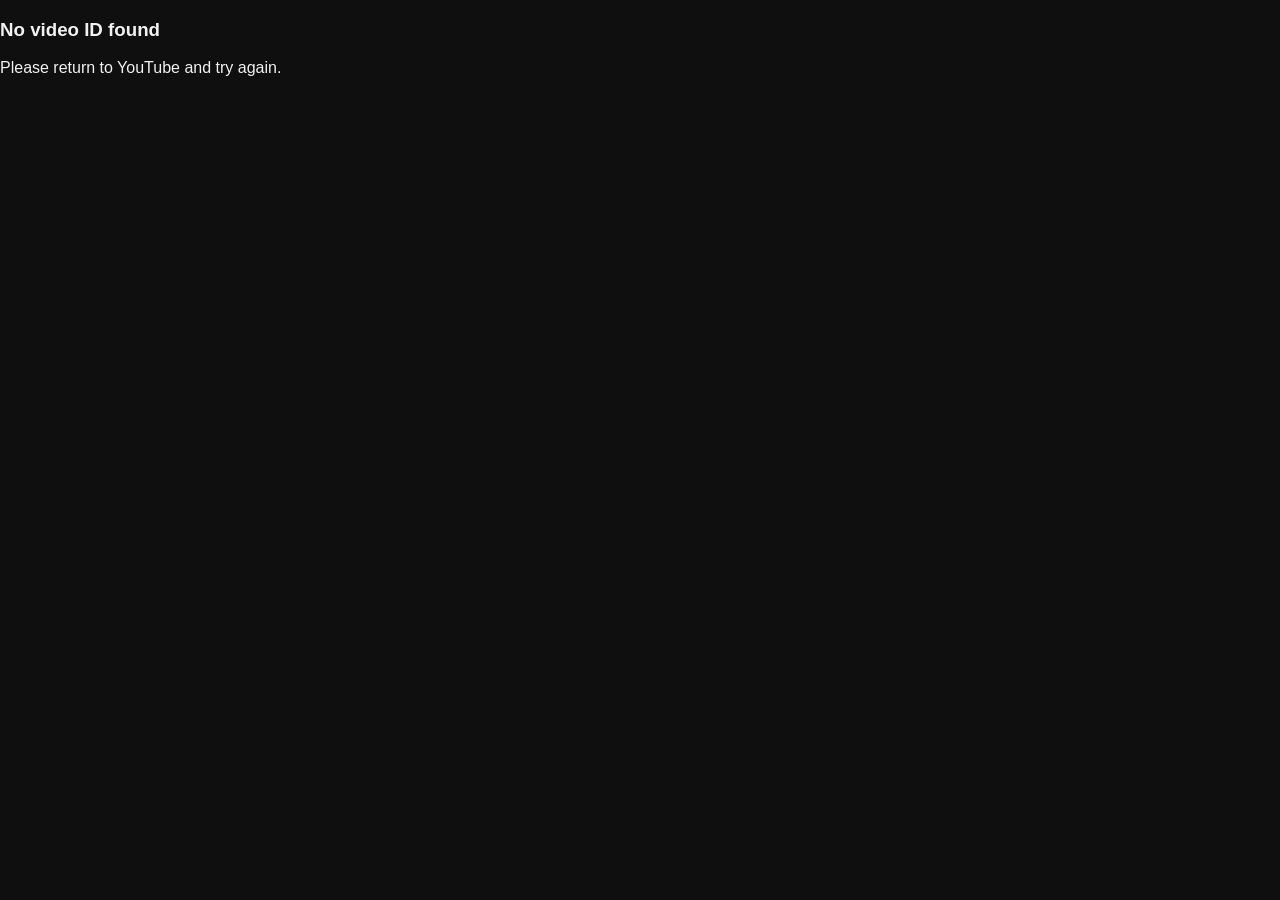
<file: player/player.html>
<!DOCTYPE html>
<html lang="en">
<head>
    <meta charset="UTF-8">
    <meta name="viewport" content="width=device-width, initial-scale=1.0">
    <title>No Cookie YouTube Player</title>
    <link rel="stylesheet" href="player.css">
    <link rel="icon" type="image/png" href="../icons/icon48.png">
</head>
<body>
    <div class="player-container">
        <div id="video-container" class="video-wrapper">
            <!-- Iframe will be injected here -->
            <div class="loading">
                <div class="spinner"></div>
                <p>Loading privacy-enhanced player...</p>
            </div>
        </div>
    </div>
    
    <div class="controls">
        <button id="back-btn" class="control-btn" title="Go back to YouTube">
            <svg viewBox="0 0 24 24" width="24" height="24">
                <path d="M20 11H7.83l5.59-5.59L12 4l-8 8 8 8 1.41-1.41L7.83 13H20v-2z"/>
            </svg>
            Return to YouTube
        </button>
    </div>

    <script src="player.js"></script>
</body>
</html>
</file>
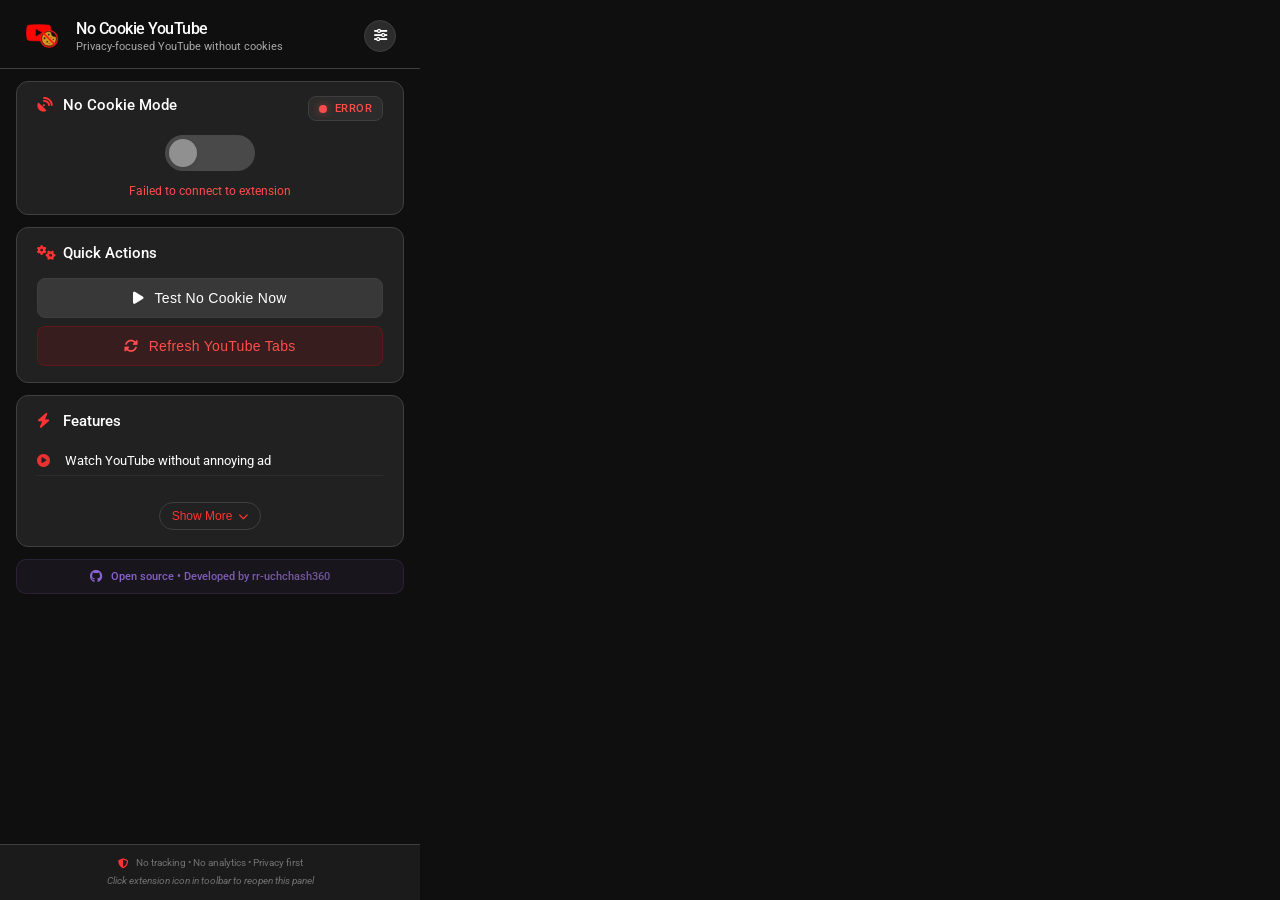
<file: popup/popup.html>
<!DOCTYPE html>
<html>
<head>
  <meta charset="utf-8">
  <meta name="viewport" content="width=device-width, initial-scale=1">
  <title>No Cookie YouTube</title>
  <link rel="stylesheet" href="popup.css">
  <link rel="stylesheet" href="https://cdnjs.cloudflare.com/ajax/libs/font-awesome/6.4.0/css/all.min.css">
  <link href="https://fonts.googleapis.com/css2?family=Roboto:wght@300;400;500;700&family=Roboto+Mono:wght@400;500&display=swap" rel="stylesheet">
</head>
<body>
  <div class="container">
    <!-- Main Menu (Default View) -->
    <div id="mainMenu" class="menu-view">
      <!-- Header - Fixed at top -->
      <div class="header">
        <div class="logo-container">
          <img src="../icons/icon48.png" alt="No Cookie YouTube" class="logo">
        </div>
        <div class="title-container">
          <h1>No Cookie YouTube</h1>
          <div class="subtitle">
            <span>Privacy-focused YouTube without cookies</span>
          </div>
        </div>
        <button class="settings-btn" id="openSettingsBtn" title="Advanced Settings">
          <i class="fas fa-sliders-h"></i>
        </button>
      </div>

      <!-- Update Banner (hidden by default) -->
      <div id="updateBanner" class="update-banner" style="display: none;">
        <div class="update-banner-inner">
          <div class="update-banner-icon"><i class="fas fa-arrow-up"></i></div>
          <div class="update-banner-info">
            <span class="update-banner-label">Update available</span>
            <span class="update-banner-version" id="updateVersion"></span>
          </div>
          <button class="update-banner-btn" id="updateDownloadBtn"><i class="fas fa-download"></i></button>
          <button class="update-banner-close" id="updateDismissBtn" title="Dismiss">&times;</button>
        </div>
      </div>

      <!-- Scrollable Content Area -->
      <div class="menu-content">
        <!-- Status Card - Made more compact -->
        <div class="youtube-card status-card compact">
          <div class="status-header">
            <h2><i class="fas fa-satellite-dish"></i> No Cookie Mode</h2>
            <div class="status-indicator" id="statusIndicator">
              <span class="status-dot"></span>
              <span class="status-text">Loading...</span>
            </div>
          </div>
          
          <div class="compact-toggle-section">
            <div class="wide-switch-container">
              <div class="material-switch wide-switch">
                <label class="big-switch wide">
                  <input type="checkbox" id="toggleSwitch">
                  <span class="slider"></span>
                </label>
              </div>
              <p class="compact-toggle-description" id="statusDescription">
                Toggle to enable/disable No Cookie YouTube
              </p>
            </div>
          </div>
        </div>

        <!-- Actions Card -->
        <div class="youtube-card actions-card">
          <h2><i class="fas fa-cogs"></i> Quick Actions</h2>
          <div class="youtube-actions">
            <button class="youtube-btn youtube-btn-primary" id="testBtn">
              <i class="fas fa-play"></i> Test No Cookie Now
            </button>
            <button class="youtube-btn youtube-btn-secondary" id="refreshBtn">
              <i class="fas fa-sync-alt"></i> Refresh YouTube Tabs
            </button>
          </div>
        </div>

        <!-- Features Card -->
        <div class="youtube-card features-card">
          <h2><i class="fas fa-bolt"></i> Features</h2>
          <ul class="features-list collapsed" id="featuresList">
            <li><i class="fas fa-play-circle"></i> Watch YouTube without annoying ad</li>
            <li><i class="fas fa-microchip"></i> Reduces memory consumption upto 80%</li>
            <li><i class="fas fa-rocket"></i> Faster page loading</li>
            <li><i class="fas fa-memory"></i> Lower CPU usage</li>
            <li><i class="fas fa-battery-full"></i> Better battery life</li>
            <li><i class="fas fa-shield-alt"></i> Blocks tracking cookies</li>
            <li><i class="fas fa-link"></i> Preserves video parameters</li>
            <li><i class="fas fa-user-secret"></i> Zero data collection</li>
          </ul>
          
          <div class="features-toggle">
            <button class="features-toggle-btn" id="featuresToggleBtn">
              <span>Show More</span>
              <i class="fas fa-chevron-down"></i>
            </button>
          </div>
        </div>

        <!-- GitHub Attribution -->
        <div class="github-attribution" id="githubAttribution">
          <i class="fab fa-github"></i>
          <span>Open source • Developed by rr-uchchash360</span>
        </div>
      </div>

      <!-- Footer - Fixed at bottom -->
      <div class="footer">
        <p class="footer-text">
          <i class="fas fa-shield-alt"></i> No tracking • No analytics • Privacy first
        </p>
        <p class="footer-note">
          Click extension icon in toolbar to reopen this panel
        </p>
      </div>
    </div>

    <!-- Settings Menu (Options Page Loaded Here) -->
    <div id="settingsMenu" class="menu-view" style="display: none;">
      <!-- Content will be dynamically loaded -->
    </div>
  </div>

  <!-- Install Instructions Modal -->
  <div id="installModal" class="modal-overlay" style="display: none;">
    <div class="modal-card">
      <div class="modal-header">
        <div class="modal-icon"><i class="fas fa-check-circle"></i></div>
        <h3>Update Downloaded</h3>
        <button class="modal-close-btn" id="modalCloseBtn">&times;</button>
      </div>
      <div class="modal-body">
        <p>To complete the update:</p>
        <ol class="install-steps">
          <li><span>Extract the downloaded ZIP file</span></li>
          <li><span>Delete the old extension folder</span></li>
          <li><span>Replace it with the extracted folder</span></li>
          <li><span>Go to <code>chrome://extensions/</code> and click the refresh icon on <strong>No Cookie YouTube</strong></span></li>
        </ol>
      </div>
      <div class="modal-footer">
        <button class="youtube-btn youtube-btn-primary" id="openExtensionsBtn">
          <i class="fas fa-external-link-alt"></i> Open chrome://extensions/
        </button>
      </div>
    </div>
  </div>

  <script src="popup.js"></script>
</body>
</html>
</file>
<file: player/player.css>
:root {
    --bg-color: #0f0f0f;
    --text-color: #f1f1f1;
    --accent-color: #3ea6ff;
    --hover-bg: #272727;
}

body {
    margin: 0;
    padding: 0;
    background-color: var(--bg-color);
    color: var(--text-color);
    font-family: 'Roboto', Arial, sans-serif;
    height: 100vh;
    display: flex;
    flex-direction: column;
    overflow: hidden;
}

.player-container {
    flex: 1;
    display: flex;
    justify-content: center;
    align-items: center;
    width: 100%;
    height: 100%;
}

.video-wrapper {
    width: 100%;
    height: 100%;
    position: relative;
}

iframe {
    width: 100%;
    height: 100%;
    border: none;
    position: absolute;
    top: 0;
    left: 0;
}

.loading {
    display: flex;
    flex-direction: column;
    justify-content: center;
    align-items: center;
    height: 100%;
    gap: 15px;
}

.spinner {
    width: 40px;
    height: 40px;
    border: 4px solid rgba(255, 255, 255, 0.1);
    border-left-color: var(--accent-color);
    border-radius: 50%;
    animation: spin 1s linear infinite;
}

@keyframes spin {
    to { transform: rotate(360deg); }
}

.controls {
    position: fixed;
    top: 20px;
    left: 20px;
    z-index: 1000;
    opacity: 0;
    transition: opacity 0.3s ease;
}

body:hover .controls {
    opacity: 1;
}

.control-btn {
    background-color: rgba(0, 0, 0, 0.7);
    color: white;
    border: 1px solid rgba(255, 255, 255, 0.1);
    border-radius: 20px;
    padding: 8px 16px;
    display: flex;
    align-items: center;
    gap: 8px;
    cursor: pointer;
    font-size: 14px;
    font-weight: 500;
    backdrop-filter: blur(5px);
    transition: background-color 0.2s;
}

.control-btn:hover {
    background-color: var(--hover-bg);
}

.control-btn svg {
    fill: currentColor;
}
</file>
<file: popup/popup.css>
:root {
  /* Dark Theme (Default) */
  --bg-primary: #0f0f0f;
  --bg-secondary: #212121;
  --bg-tertiary: #2c2c2c;
  --border-color: #3f3f3f;
  --text-primary: #ffffff;
  --text-secondary: #aaaaaa;
  --text-tertiary: #717171;
  --accent-color: #ff3333;
  --accent-secondary: #ff3333;
  --success-color: #ff3333;
  --error-color: #ff4d4d;
  --warning-color: #ffaa00;
  --shadow: 0 4px 20px rgba(0, 0, 0, 0.3);
  --transition: all 0.2s cubic-bezier(0.4, 0, 0.2, 1);
}

/* Light Theme */
body.theme-light {
  --bg-primary: #ffffff;
  --bg-secondary: #f8f9fa;
  --bg-tertiary: #e9ecef;
  --border-color: #dee2e6;
  --text-primary: #212529;
  --text-secondary: #6c757d;
  --text-tertiary: #adb5bd;
  --accent-color: #ff3333;
  --accent-secondary: #dc3545;
  --success-color: #ff3333;
  --error-color: #dc3545;
  --warning-color: #ffc107;
  --shadow: 0 4px 20px rgba(0, 0, 0, 0.1);
}

* {
  margin: 0;
  padding: 0;
  box-sizing: border-box;
}

body {
  width: 420px;
  min-height: 450px;
  max-height: 800px;
  font-family: 'Roboto', 'Segoe UI', Arial, sans-serif;
  background: var(--bg-primary);
  color: var(--text-primary);
  overflow: hidden;
  transition: var(--transition);
}

.container {
  display: flex;
  flex-direction: column;
  height: 100vh;
  padding: 0;
  background: var(--bg-primary);
  transition: var(--transition);
  overflow: hidden;
}

/* Menu Views */
.menu-view {
  display: flex;
  flex-direction: column;
  flex: 1;
  width: 100%;
  height: 100%;
  overflow: hidden;
}

.menu-view.hidden {
  display: none;
}

/* Scrollable content area */
.menu-content {
  flex: 1;
  overflow-y: auto;
  overflow-x: hidden;
  padding-bottom: 8px;
}

/* Header - YouTube Style */
.header {
  display: flex;
  align-items: center;
  gap: 16px;
  padding: 18px 24px 14px;
  background: var(--bg-primary);
  border-bottom: 1px solid var(--border-color);
  flex-shrink: 0;
  position: relative;
  transition: var(--transition);
}

.logo-container {
  position: relative;
  width: 36px;
  height: 36px;
  border-radius: 8px;
  display: flex;
  align-items: center;
  justify-content: center;
  overflow: hidden;
  flex-shrink: 0;
  background: transparent;
  border: none;
}

.logo {
  width: 32px;
  height: 32px;
  border-radius: 6px;
}

.title-container {
  flex: 1;
  min-width: 0;
}

.title-container h1 {
  font-size: 16px;
  font-weight: 500;
  color: var(--text-primary);
  margin-bottom: 2px;
  letter-spacing: -0.5px;
  line-height: 1.2;
  white-space: nowrap;
  overflow: hidden;
  text-overflow: ellipsis;
}

.subtitle {
  font-size: 11px;
  color: var(--text-secondary);
  display: flex;
  align-items: center;
  gap: 8px;
}

/* Settings Button in Header */
.settings-btn {
  background: var(--bg-tertiary);
  border: 1px solid var(--border-color);
  color: var(--text-primary);
  width: 32px;
  height: 32px;
  border-radius: 50%;
  display: flex;
  align-items: center;
  justify-content: center;
  cursor: pointer;
  transition: var(--transition);
  flex-shrink: 0;
}

.settings-btn:hover {
  background: var(--accent-color);
  border-color: var(--accent-color);
  transform: rotate(90deg);
}

/* YouTube-style Cards */
.youtube-card {
  background: var(--bg-secondary);
  border-radius: 12px;
  padding: 16px 20px;
  margin: 12px 16px;
  border: 1px solid var(--border-color);
  transition: var(--transition);
}

.youtube-card:hover {
  background: var(--bg-tertiary);
  transform: translateY(-1px);
}

.youtube-card:first-of-type {
  margin-top: 12px;
}

.youtube-card h2 {
  font-size: 15px;
  color: var(--text-primary);
  margin-bottom: 16px;
  display: flex;
  align-items: center;
  gap: 10px;
  font-weight: 500;
}

.youtube-card h2 i {
  color: var(--accent-color);
  width: 16px;
  height: 16px;
}

/* Compact Status Card */
.youtube-card.status-card.compact {
  padding: 14px 20px;
  margin: 12px 16px;
}

.youtube-card.status-card.compact .status-header {
  margin-bottom: 14px;
}

.youtube-card.status-card.compact .status-header h2 {
  margin-bottom: 0;
  font-size: 15px;
}

/* Compact Toggle Section */
.compact-toggle-section {
  width: 100%;
  display: flex;
  flex-direction: column;
  align-items: center;
}

.wide-switch-container {
  display: flex;
  flex-direction: column;
  align-items: center;
  width: 100%;
  gap: 8px;
}

.wide-switch-container .material-switch {
  margin-bottom: 0;
  display: flex;
  justify-content: center;
  width: 100%;
}

.wide-switch {
  width: 100%;
  display: flex;
  justify-content: center;
}

.big-switch.wide {
  width: 90px;
  height: 36px;
}

.big-switch.wide .slider:before {
  height: 28px;
  width: 28px;
}

.big-switch.wide input:checked + .slider:before {
  transform: translateX(54px) translateY(-50%);
}

.compact-toggle-description {
  font-size: 12px;
  color: var(--text-secondary);
  line-height: 1.4;
  text-align: center;
  margin-top: 4px;
  max-width: 320px;
}

/* Status Card */
.youtube-card.status-card {
  background: var(--bg-secondary);
  border-radius: 12px;
  padding: 16px 20px;
  margin: 12px 16px;
  border: 1px solid var(--border-color);
  transition: var(--transition);
}

.youtube-card.status-card:hover {
  background: var(--bg-tertiary);
  transform: translateY(-1px);
}

.youtube-card.status-card:first-of-type {
  margin-top: 12px;
}

.status-header {
  display: flex;
  justify-content: space-between;
  align-items: flex-start;
  margin-bottom: 16px;
}

.status-header h2 {
  font-size: 15px;
  font-weight: 500;
  color: var(--text-primary);
  display: flex;
  align-items: center;
  gap: 10px;
  flex: 1;
  margin: 0;
}

.status-header h2 i {
  color: var(--accent-color);
  width: 16px;
  height: 16px;
}

.status-indicator {
  display: flex;
  align-items: center;
  gap: 8px;
  padding: 5px 10px;
  background: rgba(255, 255, 255, 0.05);
  border-radius: 8px;
  border: 1px solid var(--border-color);
  flex-shrink: 0;
}

.theme-light .status-indicator {
  background: rgba(0, 0, 0, 0.05);
}

.status-dot {
  width: 8px;
  height: 8px;
  border-radius: 50%;
  background: var(--text-tertiary);
  transition: var(--transition);
}

.status-text {
  font-size: 11px;
  font-weight: 500;
  color: var(--text-tertiary);
  text-transform: uppercase;
  letter-spacing: 0.5px;
  transition: var(--transition);
  white-space: nowrap;
}

/* Enhanced Material Design Switch */
.material-switch {
  display: flex;
  align-items: center;
  justify-content: flex-end;
  margin-bottom: 14px;
  min-height: 28px;
}

.switch {
  position: relative;
  display: inline-block;
  width: 56px;
  height: 28px;
  vertical-align: middle;
}

.switch input {
  opacity: 0;
  width: 0;
  height: 0;
}

.slider {
  position: absolute;
  cursor: pointer;
  top: 0;
  left: 0;
  right: 0;
  bottom: 0;
  background-color: var(--text-tertiary);
  transition: var(--transition);
  border-radius: 34px;
  border: 2px solid transparent;
}

.slider:before {
  position: absolute;
  content: "";
  height: 20px;
  width: 20px;
  left: 2px;
  top: 50%;
  transform: translateY(-50%);
  background-color: var(--text-primary);
  transition: transform 0.2s cubic-bezier(0.4, 0, 0.2, 1);
  border-radius: 50%;
  box-shadow: 0 2px 6px rgba(0, 0, 0, 0.2);
  z-index: 2;
}

.switch:hover .slider {
  border-color: var(--accent-color);
}

input:checked + .slider {
  background: linear-gradient(135deg, var(--accent-color) 0%, #cc0000 100%);
  border-color: transparent;
}

input:checked + .slider:before {
  transform: translateX(28px) translateY(-50%);
  background-color: white;
}

input:disabled + .slider {
  opacity: 0.5;
  cursor: not-allowed;
}

input:disabled + .slider:before {
  box-shadow: 0 1px 3px rgba(0, 0, 0, 0.1);
}

/* Features Card */
.features-list {
  list-style: none;
  margin-bottom: 14px;
}

.features-list li {
  display: flex;
  align-items: center;
  gap: 12px;
  margin-bottom: 10px;
  font-size: 13px;
  color: var(--text-primary);
  padding: 7px 0;
  border-bottom: 1px solid rgba(255, 255, 255, 0.05);
  transition: var(--transition);
}

.theme-light .features-list li {
  border-bottom: 1px solid rgba(0, 0, 0, 0.05);
}

.features-list li:last-child {
  border-bottom: none;
  margin-bottom: 0;
}

.features-list li i {
  color: var(--accent-secondary);
  width: 16px;
  opacity: 0.9;
  flex-shrink: 0;
}

/* Actions */
.youtube-actions {
  display: flex;
  flex-direction: column;
  gap: 8px;
}

.youtube-btn {
  padding: 11px 16px;
  border: none;
  border-radius: 8px;
  font-weight: 500;
  font-size: 14px;
  cursor: pointer;
  display: flex;
  align-items: center;
  justify-content: center;
  gap: 10px;
  transition: var(--transition);
  letter-spacing: 0.3px;
  width: 100%;
  white-space: nowrap;
}

.youtube-btn-primary {
  background: rgba(255, 255, 255, 0.1);
  color: var(--text-primary);
  border: 1px solid var(--border-color);
}

.theme-light .youtube-btn-primary {
  background: rgba(0, 0, 0, 0.05);
}

.youtube-btn-primary:hover {
  background: rgba(255, 255, 255, 0.15);
  border-color: var(--text-tertiary);
}

.theme-light .youtube-btn-primary:hover {
  background: rgba(0, 0, 0, 0.1);
}

.youtube-btn-secondary {
  background: rgba(255, 0, 0, 0.1);
  color: #ff4d4d;
  border: 1px solid rgba(255, 0, 0, 0.2);
}

.youtube-btn-secondary:hover {
  background: rgba(255, 0, 0, 0.15);
  border-color: rgba(255, 0, 0, 0.3);
}

/* GitHub Attribution */
.github-attribution {
  display: flex;
  align-items: center;
  justify-content: center;
  gap: 8px;
  padding: 10px 16px;
  margin: 12px 16px;
  background: rgba(110, 84, 148, 0.1);
  border-radius: 10px;
  border: 1px solid rgba(110, 84, 148, 0.2);
  cursor: pointer;
  transition: var(--transition);
  font-size: 11px;
  color: #8a63d2;
  font-weight: 500;
}

.github-attribution:hover {
  background: rgba(110, 84, 148, 0.15);
  border-color: rgba(110, 84, 148, 0.3);
  transform: translateY(-1px);
}

.github-attribution:active {
  transform: translateY(0);
}

.github-attribution i {
  font-size: 13px;
}

.github-attribution span {
  background: linear-gradient(135deg, #8a63d2 0%, #6e5494 100%);
  -webkit-background-clip: text;
  -webkit-text-fill-color: transparent;
  background-clip: text;
}

/* Footer */
.footer {
  margin-top: auto;
  padding: 12px 20px;
  background: rgba(255, 255, 255, 0.05);
  border-top: 1px solid var(--border-color);
  flex-shrink: 0;
  transition: var(--transition);
}

.theme-light .footer {
  background: rgba(0, 0, 0, 0.05);
}

.footer-text {
  font-size: 10px;
  color: var(--text-tertiary);
  margin-bottom: 6px;
  display: flex;
  align-items: center;
  justify-content: center;
  gap: 8px;
}

.footer-text i {
  color: var(--accent-color);
}

.footer-note {
  font-size: 10px;
  color: var(--text-tertiary);
  text-align: center;
  font-style: italic;
  line-height: 1.4;
}

/* Status Colors */
.status-active .status-indicator {
  background: rgba(255, 0, 0, 0.1);
  border-color: rgba(255, 0, 0, 0.3);
}

.status-active .status-dot {
  background: var(--accent-color);
  box-shadow: 0 0 10px rgba(255, 0, 0, 0.7);
  animation: pulse 2s infinite;
}

.status-active .status-text {
  color: var(--accent-color);
}

.status-inactive .status-dot {
  background: var(--error-color);
  box-shadow: 0 0 8px rgba(255, 77, 77, 0.5);
}

.status-inactive .status-text {
  color: var(--error-color);
}

@keyframes pulse {
  0% {
    box-shadow: 0 0 0 0 rgba(255, 0, 0, 0.7);
  }
  70% {
    box-shadow: 0 0 0 6px rgba(255, 0, 0, 0);
  }
  100% {
    box-shadow: 0 0 0 0 rgba(255, 0, 0, 0);
  }
}

/* YouTube Snackbar */
.youtube-snackbar {
  position: fixed;
  bottom: 20px;
  left: 50%;
  transform: translateX(-50%) translateY(100px);
  background: var(--bg-secondary);
  color: var(--text-primary);
  padding: 14px 20px;
  border-radius: 8px;
  display: flex;
  align-items: center;
  gap: 12px;
  font-size: 14px;
  font-weight: 400;
  box-shadow: var(--shadow);
  z-index: 1000;
  transition: transform 0.3s cubic-bezier(0.4, 0, 0.2, 1);
  min-width: 280px;
  max-width: 320px;
  border: 1px solid var(--border-color);
  backdrop-filter: blur(10px);
  opacity: 0;
  pointer-events: none;
}

.youtube-snackbar.show {
  transform: translateX(-50%) translateY(0);
  opacity: 1;
  pointer-events: auto;
}

.youtube-snackbar i {
  color: var(--accent-color);
}

.youtube-snackbar.success i {
  color: var(--success-color);
}

.youtube-snackbar.error i {
  color: var(--error-color);
}

.youtube-snackbar.warning i {
  color: var(--warning-color);
}

/* Loading Animation */
.youtube-loading {
  display: flex;
  align-items: center;
  gap: 8px;
  padding: 4px 8px;
  background: rgba(255, 255, 255, 0.05);
  border-radius: 6px;
}

.theme-light .youtube-loading {
  background: rgba(0, 0, 0, 0.05);
}

.youtube-loading-dot {
  width: 6px;
  height: 6px;
  border-radius: 50%;
  background: var(--text-tertiary);
  animation: youtubeLoading 1.4s infinite ease-in-out both;
}

.youtube-loading-dot:nth-child(1) {
  animation-delay: -0.32s;
}

.youtube-loading-dot:nth-child(2) {
  animation-delay: -0.16s;
}

@keyframes youtubeLoading {
  0%, 80%, 100% { 
    transform: scale(0);
    opacity: 0.5;
  }
  40% { 
    transform: scale(1);
    opacity: 1;
  }
}

/* Hover Effects */
.youtube-btn:active {
  transform: scale(0.98);
}

.youtube-card:active {
  transform: scale(0.99);
}

/* Settings Menu Styles */
#settingsMenu {
  width: 100%;
  height: 100%;
  overflow: hidden;
}

#settingsMenu .menu-content {
  padding-bottom: 8px !important;
}

/* Settings Header */
.settings-header {
  display: flex;
  align-items: center;
  padding: 18px 24px 14px;
  background: var(--bg-primary);
  border-bottom: 1px solid var(--border-color);
  flex-shrink: 0;
  gap: 12px;
}

/* Back Button in Settings */
.settings-back-btn {
  background: var(--bg-tertiary);
  border: 1px solid var(--border-color);
  color: var(--text-primary);
  width: 32px;
  height: 32px;
  border-radius: 50%;
  display: flex;
  align-items: center;
  justify-content: center;
  cursor: pointer;
  transition: var(--transition);
  flex-shrink: 0;
}

.settings-back-btn:hover {
  background: var(--accent-color);
  border-color: var(--accent-color);
  transform: translateX(-2px);
}

.settings-logo-container {
  position: relative;
  width: 36px;
  height: 36px;
  border-radius: 8px;
  display: flex;
  align-items: center;
  justify-content: center;
  overflow: hidden;
  flex-shrink: 0;
  background: transparent;
  border: none;
}

.settings-logo {
  width: 32px;
  height: 32px;
  border-radius: 6px;
}

.settings-title-container {
  flex: 1;
  min-width: 0;
}

.settings-title-container h1 {
  font-size: 16px;
  font-weight: 500;
  color: var(--text-primary);
  margin-bottom: 2px;
  letter-spacing: -0.5px;
  line-height: 1.2;
}

.settings-subtitle {
  font-size: 11px;
  color: var(--text-secondary);
  line-height: 1.3;
}

/* Settings Content Container */
.settings-content {
  display: flex;
  flex-direction: column;
  height: 100%;
  overflow: hidden;
}

/* Settings Sections */
.settings-section {
  background: var(--bg-secondary);
  border-radius: 12px;
  padding: 16px 20px;
  margin: 12px 16px;
  border: 1px solid var(--border-color);
}

.settings-section h2 {
  font-size: 15px;
  color: var(--text-primary);
  margin-bottom: 16px;
  display: flex;
  align-items: center;
  gap: 10px;
  font-weight: 500;
}

.settings-section h2 i {
  color: var(--accent-color);
  width: 16px;
}

/* Theme Selector */
.theme-selector {
  background: var(--bg-tertiary);
  border-radius: 10px;
  padding: 16px;
  border: 1px solid var(--border-color);
  margin-bottom: 14px;
}

.theme-header {
  display: flex;
  justify-content: space-between;
  align-items: center;
  margin-bottom: 12px;
}

.theme-header h3 {
  font-size: 14px;
  font-weight: 500;
  color: var(--text-primary);
}

.theme-indicator {
  display: flex;
  align-items: center;
  gap: 8px;
  padding: 4px 8px;
  background: rgba(255, 255, 255, 0.05);
  border-radius: 20px;
  font-size: 11px;
}

.theme-light .theme-indicator {
  background: rgba(0, 0, 0, 0.05);
}

.theme-dot {
  width: 6px;
  height: 6px;
  border-radius: 50%;
  background: var(--accent-color);
}

.theme-description {
  font-size: 12px;
  color: var(--text-secondary);
  margin-bottom: 14px;
  line-height: 1.5;
}

.theme-options {
  display: grid;
  grid-template-columns: repeat(3, 1fr);
  gap: 12px;
}

.theme-card {
  background: var(--bg-secondary);
  border: 2px solid var(--border-color);
  border-radius: 10px;
  padding: 12px;
  cursor: pointer;
  transition: var(--transition);
  position: relative;
  overflow: hidden;
}

.theme-card:hover {
  transform: translateY(-2px);
  border-color: var(--text-tertiary);
}

.theme-card.active {
  border-color: var(--accent-color);
  box-shadow: 0 0 0 1px var(--accent-color);
}

.theme-preview {
  width: 100%;
  height: 60px;
  border-radius: 6px;
  overflow: hidden;
  margin-bottom: 8px;
  border: 1px solid var(--border-color);
}

.dark-theme {
  background: #0f0f0f;
}

.dark-theme .preview-header {
  height: 15px;
  background: #212121;
  border-bottom: 1px solid #3f3f3f;
}

.dark-theme .preview-content {
  padding: 6px;
}

.dark-theme .preview-card {
  height: 8px;
  background: #2c2c2c;
  margin-bottom: 4px;
  border-radius: 4px;
}

.light-theme {
  background: #ffffff;
}

.light-theme .preview-header {
  height: 15px;
  background: #f8f9fa;
  border-bottom: 1px solid #dee2e6;
}

.light-theme .preview-content {
  padding: 6px;
}

.light-theme .preview-card {
  height: 8px;
  background: #e9ecef;
  margin-bottom: 4px;
  border-radius: 4px;
}

.system-theme {
  background: linear-gradient(135deg, #0f0f0f 50%, #ffffff 50%);
}

.system-theme .preview-header {
  height: 15px;
  background: linear-gradient(90deg, #212121 50%, #f8f9fa 50%);
  border-bottom: 1px solid #3f3f3f;
}

.system-theme .preview-content {
  padding: 6px;
}

.system-theme .preview-card {
  height: 8px;
  background: linear-gradient(90deg, #2c2c2c 50%, #e9ecef 50%);
  margin-bottom: 4px;
  border-radius: 4px;
}

.theme-info h4 {
  font-size: 12px;
  font-weight: 500;
  color: var(--text-primary);
  margin-bottom: 2px;
}

.theme-info p {
  font-size: 10px;
  color: var(--text-secondary);
  line-height: 1.3;
}

.theme-check {
  position: absolute;
  top: 8px;
  right: 8px;
  width: 20px;
  height: 20px;
  background: var(--accent-color);
  border-radius: 50%;
  display: flex;
  align-items: center;
  justify-content: center;
  opacity: 0;
  transition: var(--transition);
}

.theme-card.active .theme-check {
  opacity: 1;
}

.theme-check i {
  color: white;
  font-size: 10px;
}

/* Playback Mode Selector */
.playback-selector {
  background: var(--bg-tertiary);
  border-radius: 10px;
  padding: 16px;
  border: 1px solid var(--border-color);
  margin-bottom: 14px;
}

.playback-header {
  display: flex;
  justify-content: space-between;
  align-items: center;
  margin-bottom: 12px;
}

.playback-header h3 {
  font-size: 14px;
  font-weight: 500;
  color: var(--text-primary);
}

.playback-indicator {
  display: flex;
  align-items: center;
  gap: 8px;
  padding: 4px 8px;
  background: rgba(255, 255, 255, 0.05);
  border-radius: 20px;
  font-size: 11px;
}

.theme-light .playback-indicator {
  background: rgba(0, 0, 0, 0.05);
}

.playback-dot {
  width: 6px;
  height: 6px;
  border-radius: 50%;
  background: var(--accent-color);
}

.playback-description {
  font-size: 12px;
  color: var(--text-secondary);
  margin-bottom: 14px;
  line-height: 1.5;
}

.playback-options {
  display: grid;
  grid-template-columns: repeat(2, 1fr);
  gap: 10px;
}

.playback-card {
  background: var(--bg-secondary);
  border: 2px solid var(--border-color);
  border-radius: 10px;
  padding: 12px;
  cursor: pointer;
  transition: var(--transition);
  position: relative;
  overflow: hidden;
  display: flex;
  flex-direction: column;
  align-items: center;
  text-align: center;
  gap: 8px;
}

.playback-card:hover {
  transform: translateY(-2px);
  border-color: var(--text-tertiary);
}

.playback-card.active {
  border-color: var(--accent-color);
  box-shadow: 0 0 0 1px var(--accent-color);
}

.playback-icon {
  width: 32px;
  height: 32px;
  border-radius: 8px;
  display: flex;
  align-items: center;
  justify-content: center;
  font-size: 16px;
  color: var(--accent-color);
}

.playback-card.active .playback-icon {
  color: var(--accent-color);
}

.playback-info h4 {
  font-size: 12px;
  font-weight: 500;
  color: var(--text-primary);
  margin-bottom: 2px;
}

.playback-info p {
  font-size: 10px;
  color: var(--text-secondary);
  line-height: 1.3;
}

.playback-check {
  position: absolute;
  top: 6px;
  right: 6px;
  width: 18px;
  height: 18px;
  background: var(--accent-color);
  border-radius: 50%;
  display: flex;
  align-items: center;
  justify-content: center;
  opacity: 0;
  transition: var(--transition);
}

.playback-card.active .playback-check {
  opacity: 1;
}

.playback-check i {
  color: white;
  font-size: 9px;
}

/* Option Groups */
.option-group {
  display: flex;
  flex-direction: column;
  gap: 12px;
}

.option-item {
  display: flex;
  justify-content: space-between;
  align-items: center;
  padding: 14px 16px;
  background: var(--bg-tertiary);
  border-radius: 10px;
  border: 1px solid var(--border-color);
  min-height: 65px;
}

.option-info {
  flex: 1;
  min-width: 0;
  margin-right: 16px;
}

.option-info h4 {
  font-size: 13px;
  font-weight: 500;
  color: var(--text-primary);
  margin-bottom: 2px;
  line-height: 1.3;
}

.option-info p {
  font-size: 11px;
  color: var(--text-secondary);
  line-height: 1.4;
}

.option-control {
  display: flex;
  align-items: center;
  gap: 8px;
  flex-shrink: 0;
  min-height: 24px;
}

.option-control .switch.small {
  margin-top: 0;
}

.option-control .switch {
  margin: 0;
}

/* ─── Stepper ──────────────────────────────────────────────────── */

.stepper {
  display: flex;
  align-items: center;
  background: var(--bg-secondary);
  border: 1px solid var(--border-color);
  border-radius: 8px;
  overflow: hidden;
  transition: var(--transition);
}

.stepper:focus-within {
  border-color: var(--accent-color);
  box-shadow: 0 0 0 2px rgba(255, 51, 51, 0.2);
}

.stepper-btn {
  width: 28px;
  height: 32px;
  border: none;
  background: transparent;
  color: var(--text-tertiary);
  cursor: pointer;
  display: flex;
  align-items: center;
  justify-content: center;
  font-size: 16px;
  font-weight: 600;
  transition: var(--transition);
  flex-shrink: 0;
}

.stepper-btn:hover {
  background: var(--bg-tertiary);
  color: var(--text-primary);
}

.stepper-btn:active {
  color: var(--accent-color);
}

.option-control .stepper input[type="number"] {
  width: 48px;
  padding: 6px 0;
  background: transparent;
  border: none;
  border-left: 1px solid var(--border-color);
  border-right: 1px solid var(--border-color);
  color: var(--text-primary);
  font-size: 14px;
  font-weight: 600;
  text-align: center;
  -moz-appearance: textfield;
}

.option-control .stepper input[type="number"]::-webkit-inner-spin-button,
.option-control .stepper input[type="number"]::-webkit-outer-spin-button {
  -webkit-appearance: none;
  margin: 0;
}

.option-control .stepper input[type="number"]:focus {
  outline: none;
}

.option-control .shortcut-input {
  width: 90px;
  padding: 8px 10px;
  background: var(--bg-secondary);
  border: 1px solid var(--border-color);
  border-radius: 6px;
  color: var(--text-primary);
  font-size: 14px;
  font-weight: 600;
  transition: var(--transition);
  text-align: center;
  cursor: pointer;
  text-transform: uppercase;
  letter-spacing: 1.5px;
  font-family: 'Roboto Mono', monospace;
  user-select: none;
}

.option-control .shortcut-input:focus {
  outline: none;
  border-color: var(--accent-color);
  box-shadow: 0 0 0 2px rgba(255, 51, 51, 0.2);
}

.option-control .shortcut-input.recording {
  border-color: var(--accent-color);
  box-shadow: 0 0 0 2px rgba(255, 51, 51, 0.3);
  animation: shortcutPulse 1s ease-in-out infinite;
}

@keyframes shortcutPulse {
  0%, 100% { box-shadow: 0 0 0 2px rgba(255, 51, 51, 0.3); }
  50% { box-shadow: 0 0 0 4px rgba(255, 51, 51, 0.15); }
}

.option-control span {
  font-size: 12px;
  color: var(--text-secondary);
  white-space: nowrap;
}

/* Small Switch Variant */
.switch.small {
  position: relative;
  display: inline-block;
  width: 48px;
  height: 24px;
  vertical-align: middle;
}

.switch.small .slider {
  position: absolute;
  cursor: pointer;
  top: 0;
  left: 0;
  right: 0;
  bottom: 0;
  background-color: var(--text-tertiary);
  transition: var(--transition);
  border-radius: 34px;
  border: 2px solid transparent;
}

.switch.small .slider:before {
  position: absolute;
  content: "";
  height: 18px;
  width: 18px;
  left: 1px;
  top: 50%;
  transform: translateY(-50%);
  background-color: var(--text-primary);
  transition: transform 0.2s cubic-bezier(0.4, 0, 0.2, 1);
  border-radius: 50%;
  box-shadow: 0 2px 4px rgba(0, 0, 0, 0.2);
  z-index: 2;
}

.switch.small:hover .slider {
  border-color: var(--accent-color);
}

.switch.small input:checked + .slider {
  background: linear-gradient(135deg, var(--accent-color) 0%, #cc0000 100%);
  border-color: transparent;
}

.switch.small input:checked + .slider:before {
  transform: translateX(24px) translateY(-50%);
  background-color: white;
}

.switch.small input:disabled + .slider {
  opacity: 0.5;
  cursor: not-allowed;
}

.switch.small input:disabled + .slider:before {
  box-shadow: 0 1px 3px rgba(0, 0, 0, 0.1);
}

/* Reset Options */
.reset-options {
  display: flex;
  flex-direction: column;
  gap: 10px;
  margin-top: 8px;
}

.reset-btn {
  padding: 11px 16px;
  background: var(--bg-tertiary);
  border: 1px solid var(--border-color);
  border-radius: 10px;
  color: var(--text-primary);
  font-size: 13px;
  font-weight: 500;
  cursor: pointer;
  display: flex;
  align-items: center;
  justify-content: flex-start;
  gap: 10px;
  transition: var(--transition);
  width: 100%;
}

.reset-btn:hover {
  background: var(--bg-secondary);
  border-color: var(--accent-color);
  transform: translateY(-1px);
}

.reset-btn.danger {
  color: var(--error-color);
  border-color: rgba(255, 77, 77, 0.3);
}

.reset-btn.danger:hover {
  background: rgba(255, 77, 77, 0.1);
  border-color: var(--error-color);
}

/* Info Section */
.info-section {
  background: var(--bg-secondary);
  border-radius: 12px;
  padding: 16px 20px;
  margin: 12px 16px;
  border: 1px solid var(--border-color);
}

.info-section h3 {
  font-size: 15px;
  color: var(--text-primary);
  margin-bottom: 14px;
  display: flex;
  align-items: center;
  gap: 10px;
  font-weight: 500;
}

.info-section h3 i {
  color: var(--accent-color);
  width: 16px;
}

.info-content {
  display: grid;
  grid-template-columns: repeat(2, 1fr);
  gap: 10px;
}

.info-content p {
  font-size: 11px;
  color: var(--text-secondary);
  line-height: 1.5;
}

.info-content strong {
  color: var(--text-primary);
  font-weight: 500;
  display: block;
  margin-bottom: 2px;
}

.info-content a {
  color: var(--accent-color);
  text-decoration: none;
  transition: var(--transition);
}

.info-content a:hover {
  text-decoration: underline;
}

/* Scrollbar Styling */
.menu-content::-webkit-scrollbar,
.settings-content > .menu-content::-webkit-scrollbar {
  width: 6px;
}

.menu-content::-webkit-scrollbar-track,
.settings-content > .menu-content::-webkit-scrollbar-track {
  background: var(--bg-tertiary);
  border-radius: 3px;
}

.menu-content::-webkit-scrollbar-thumb,
.settings-content > .menu-content::-webkit-scrollbar-thumb {
  background: var(--text-tertiary);
  border-radius: 3px;
}

.menu-content::-webkit-scrollbar-thumb:hover,
.settings-content > .menu-content::-webkit-scrollbar-thumb:hover {
  background: var(--text-secondary);
}

/* Loading State for Buttons */
.loading {
  position: relative;
  opacity: 0.7;
  cursor: not-allowed !important;
}

.loading i {
  animation: spin 0.8s linear infinite;
}

@keyframes spin {
  from { transform: rotate(0deg); }
  to { transform: rotate(360deg); }
}

/* Responsive Adjustments */
@media (max-width: 380px) {
  body {
    width: 380px;
  }
  
  .theme-options {
    grid-template-columns: repeat(3, 1fr);
    gap: 5px;
  }
  
  .info-content {
    grid-template-columns: 1fr;
  }
}

/* Features Collapsible */
.features-toggle {
  display: flex;
  align-items: center;
  justify-content: center;
  margin-top: 8px;
}

.features-toggle-btn {
  background: transparent;
  border: 1px solid var(--border-color);
  color: var(--accent-color);
  padding: 6px 12px;
  border-radius: 20px;
  font-size: 12px;
  font-weight: 500;
  cursor: pointer;
  display: flex;
  align-items: center;
  gap: 6px;
  transition: var(--transition);
}

.features-toggle-btn:hover {
  background: rgba(62, 166, 255, 0.1);
  border-color: var(--accent-color);
}

.features-toggle-btn i {
  font-size: 10px;
  transition: transform 0.3s ease;
}

.features-toggle-btn.collapsed i {
  transform: rotate(180deg);
}

.features-list {
  list-style: none;
  margin-bottom: 16px;
  overflow: hidden;
  transition: max-height 0.4s cubic-bezier(0.4, 0, 0.2, 1);
}

.features-list.collapsed {
  max-height: 40px;
}

.features-list.expanded {
  max-height: 500px;
}

.features-list li {
  display: flex;
  align-items: center;
  gap: 12px;
  margin-bottom: 10px;
  font-size: 13px;
  color: var(--text-primary);
  padding: 7px 0;
  border-bottom: 1px solid rgba(255, 255, 255, 0.05);
  transition: var(--transition);
  opacity: 1;
  transform: translateY(0);
}

.theme-light .features-list li {
  border-bottom: 1px solid rgba(0, 0, 0, 0.05);
}

.features-list li:last-child {
  border-bottom: none;
  margin-bottom: 0;
}

.features-list li i {
  color: var(--accent-secondary);
  width: 16px;
  opacity: 0.9;
  flex-shrink: 0;
}

/* Bangladesh Flag Styling */
.svg-flag {
  display: inline-block;
  width: 20px;
  height: 12px;
  margin: 0 4px;
  vertical-align: middle;
  animation: waveFlag 3s ease-in-out infinite;
  transform-origin: center 70%;
  filter: drop-shadow(0 1px 2px rgba(0, 0, 0, 0.2));
  transition: transform 0.3s ease;
  cursor: pointer;
}

.svg-flag:hover {
  animation-duration: 1.5s;
  filter: drop-shadow(0 2px 4px rgba(0, 0, 0, 0.3));
  transform: scale(1.1);
}

.svg-flag:active {
  transform: scale(0.95);
}

.flag-tooltip {
  position: relative;
  display: inline-block;
}

.flag-tooltip::after {
  content: 'Click to learn about Bangladesh';
  position: absolute;
  bottom: calc(100% + 8px);
  left: 50%;
  transform: translateX(-50%) translateY(10px);
  background: var(--bg-secondary);
  color: var(--text-primary);
  padding: 6px 10px;
  border-radius: 6px;
  font-size: 11px;
  white-space: nowrap;
  opacity: 0;
  visibility: hidden;
  transition: all 0.3s cubic-bezier(0.68, -0.55, 0.27, 1.55);
  border: 1px solid var(--border-color);
  box-shadow: var(--shadow);
  z-index: 1000;
  pointer-events: none;
  font-weight: 500;
}

.flag-tooltip:hover::after {
  opacity: 1;
  visibility: visible;
  transform: translateX(-50%) translateY(0);
}

@keyframes waveFlag {
  0%, 100% { 
    transform: rotate(0deg) scale(1); 
  }
  25% { 
    transform: rotate(-8deg) scale(1.05); 
  }
  50% { 
    transform: rotate(0deg) scale(1); 
  }
  75% { 
    transform: rotate(8deg) scale(1.05); 
  }
}

.svg-flag::after {
  content: '';
  position: absolute;
  top: 0;
  left: 0;
  right: 0;
  bottom: 0;
  background: 
    repeating-linear-gradient(
      45deg,
      transparent,
      transparent 2px,
      rgba(255, 255, 255, 0.05) 2px,
      rgba(255, 255, 255, 0.05) 4px
    );
  pointer-events: none;
  border-radius: 1px;
}

/* Enhanced Big Switch */
.big-switch {
  position: relative;
  display: inline-block;
  width: 72px;
  height: 36px;
}

.big-switch input {
  opacity: 0;
  width: 0;
  height: 0;
}

.big-switch .slider {
  position: absolute;
  cursor: pointer;
  top: 0;
  left: 0;
  right: 0;
  bottom: 0;
  background-color: var(--text-tertiary);
  transition: var(--transition);
  border-radius: 34px;
  border: 2px solid transparent;
}

.big-switch .slider:before {
  position: absolute;
  content: "";
  height: 28px;
  width: 28px;
  left: 2px;
  top: 50%;
  transform: translateY(-50%);
  background-color: var(--text-primary);
  transition: transform 0.2s cubic-bezier(0.4, 0, 0.2, 1);
  border-radius: 50%;
  box-shadow: 0 3px 8px rgba(0, 0, 0, 0.3);
  z-index: 2;
}

.big-switch:hover .slider {
  border-color: var(--accent-color);
}

.big-switch input:checked + .slider {
  background: linear-gradient(135deg, var(--accent-color) 0%, #cc0000 100%);
  border-color: transparent;
}

.big-switch input:checked + .slider:before {
  transform: translateX(36px) translateY(-50%);
  background-color: white;
}

.big-switch input:disabled + .slider {
  opacity: 0.5;
  cursor: not-allowed;
}

.big-switch input:disabled + .slider:before {
  box-shadow: 0 2px 4px rgba(0, 0, 0, 0.1);
}

/* ─── Update Banner ────────────────────────────────────────────── */

.update-banner {
  flex-shrink: 0;
  padding: 0 16px;
  margin-top: 4px;
}

.update-banner-inner {
  display: flex;
  align-items: center;
  gap: 10px;
  padding: 10px 14px;
  background: linear-gradient(135deg, rgba(255, 51, 51, 0.12), rgba(204, 0, 0, 0.08));
  border: 1px solid rgba(255, 51, 51, 0.3);
  border-radius: 10px;
  animation: updateSlideIn 0.35s cubic-bezier(0.4, 0, 0.2, 1);
}

@keyframes updateSlideIn {
  from { opacity: 0; transform: translateY(-8px); }
  to   { opacity: 1; transform: translateY(0); }
}

.update-banner-icon {
  width: 28px;
  height: 28px;
  border-radius: 50%;
  background: rgba(255, 51, 51, 0.2);
  display: flex;
  align-items: center;
  justify-content: center;
  flex-shrink: 0;
}

.update-banner-icon i {
  color: var(--accent-color);
  font-size: 12px;
}

.update-banner-info {
  flex: 1;
  min-width: 0;
  display: flex;
  flex-direction: column;
  gap: 1px;
}

.update-banner-label {
  font-size: 11px;
  font-weight: 500;
  color: var(--text-secondary);
  line-height: 1.2;
}

.update-banner-version {
  font-size: 13px;
  font-weight: 600;
  color: var(--accent-color);
  line-height: 1.3;
}

.update-banner-btn {
  width: 30px;
  height: 30px;
  border-radius: 8px;
  border: 1px solid rgba(255, 51, 51, 0.3);
  background: rgba(255, 51, 51, 0.1);
  color: var(--accent-color);
  cursor: pointer;
  display: flex;
  align-items: center;
  justify-content: center;
  flex-shrink: 0;
  transition: var(--transition);
}

.update-banner-btn:hover {
  background: var(--accent-color);
  color: #fff;
  border-color: var(--accent-color);
}

.update-banner-close {
  width: 22px;
  height: 22px;
  border-radius: 50%;
  border: none;
  background: transparent;
  color: var(--text-tertiary);
  cursor: pointer;
  display: flex;
  align-items: center;
  justify-content: center;
  flex-shrink: 0;
  font-size: 14px;
  line-height: 1;
  transition: var(--transition);
}

.update-banner-close:hover {
  background: var(--bg-tertiary);
  color: var(--text-primary);
}

/* ─── Install Instructions Modal ───────────────────────────────── */

.modal-overlay {
  position: fixed;
  inset: 0;
  background: rgba(0, 0, 0, 0.65);
  display: none;
  align-items: center;
  justify-content: center;
  z-index: 2000;
  padding: 24px;
  backdrop-filter: blur(4px);
  animation: modalFadeIn 0.2s ease;
}

@keyframes modalFadeIn {
  from { opacity: 0; }
  to   { opacity: 1; }
}

.modal-card {
  background: var(--bg-secondary);
  border: 1px solid var(--border-color);
  border-radius: 14px;
  width: 100%;
  max-width: 360px;
  box-shadow: 0 8px 32px rgba(0, 0, 0, 0.4);
  animation: modalSlideUp 0.3s cubic-bezier(0.4, 0, 0.2, 1);
  overflow: hidden;
}

@keyframes modalSlideUp {
  from { opacity: 0; transform: translateY(20px) scale(0.96); }
  to   { opacity: 1; transform: translateY(0) scale(1); }
}

.modal-header {
  display: flex;
  align-items: center;
  gap: 10px;
  padding: 18px 20px 0;
}

.modal-header h3 {
  flex: 1;
  font-size: 15px;
  font-weight: 600;
  color: var(--text-primary);
  margin: 0;
}

.modal-icon {
  width: 28px;
  height: 28px;
  border-radius: 50%;
  background: rgba(76, 175, 80, 0.15);
  display: flex;
  align-items: center;
  justify-content: center;
  flex-shrink: 0;
}

.modal-icon i {
  color: #4caf50;
  font-size: 14px;
}

.modal-close-btn {
  width: 26px;
  height: 26px;
  border-radius: 50%;
  border: none;
  background: transparent;
  color: var(--text-tertiary);
  cursor: pointer;
  display: flex;
  align-items: center;
  justify-content: center;
  font-size: 18px;
  line-height: 1;
  transition: var(--transition);
  flex-shrink: 0;
}

.modal-close-btn:hover {
  background: var(--bg-tertiary);
  color: var(--text-primary);
}

.modal-body {
  padding: 14px 20px 0;
}

.modal-body p {
  font-size: 13px;
  color: var(--text-secondary);
  margin-bottom: 12px;
  line-height: 1.4;
}

.install-steps {
  list-style: none;
  padding: 0;
  margin: 0;
  counter-reset: step;
}

.install-steps li {
  counter-increment: step;
  display: flex;
  align-items: center;
  gap: 10px;
  padding: 10px 0;
  border-bottom: 1px solid var(--border-color);
  font-size: 13px;
  color: var(--text-primary);
  line-height: 1.4;
}

.install-steps li:last-child {
  border-bottom: none;
}

.install-steps li::before {
  content: counter(step);
  width: 22px;
  height: 22px;
  border-radius: 50%;
  background: var(--accent-color);
  color: #fff;
  font-size: 11px;
  font-weight: 600;
  display: flex;
  align-items: center;
  justify-content: center;
  flex-shrink: 0;
}

.install-steps li span {
  flex: 1;
}

.install-steps li code {
  background: var(--bg-tertiary);
  padding: 1px 6px;
  border-radius: 4px;
  font-size: 12px;
  color: var(--accent-color);
  font-family: 'Roboto Mono', monospace;
}

.modal-footer {
  padding: 14px 20px 18px;
}

.modal-footer .youtube-btn {
  margin: 0;
}

/* ─── Redesigned Theme Row ─────────────────────────────────────── */

.theme-options-row {
  display: flex;
  gap: 10px;
}

.theme-options-row .theme-card {
  flex: 1;
  display: flex;
  flex-direction: column;
  align-items: center;
  gap: 6px;
  padding: 16px 8px;
  background: var(--bg-tertiary);
  border: 2px solid var(--border-color);
  border-radius: 10px;
  cursor: pointer;
  transition: var(--transition);
  position: relative;
  overflow: hidden;
}

.theme-options-row .theme-card:hover {
  border-color: var(--text-tertiary);
  transform: translateY(-1px);
}

.theme-options-row .theme-card.active {
  border-color: var(--accent-color);
  box-shadow: 0 0 0 1px var(--accent-color);
}

.theme-card-icon {
  width: 32px;
  height: 32px;
  border-radius: 8px;
  background: var(--bg-secondary);
  display: flex;
  align-items: center;
  justify-content: center;
  font-size: 15px;
  color: var(--text-secondary);
  transition: var(--transition);
}

.theme-options-row .theme-card.active .theme-card-icon {
  color: var(--accent-color);
}

.theme-card-label {
  font-size: 12px;
  font-weight: 500;
  color: var(--text-primary);
}

.theme-options-row .theme-check {
  position: absolute;
  top: 6px;
  right: 6px;
  width: 18px;
  height: 18px;
  background: var(--accent-color);
  border-radius: 50%;
  display: flex;
  align-items: center;
  justify-content: center;
  opacity: 0;
  transition: var(--transition);
}

.theme-options-row .theme-card.active .theme-check {
  opacity: 1;
}

.theme-options-row .theme-check i {
  color: white;
  font-size: 9px;
}

/* ─── Option Group Label ───────────────────────────────────────── */

.option-group-label {
  font-size: 11px;
  font-weight: 600;
  color: var(--text-secondary);
  text-transform: uppercase;
  letter-spacing: 0.5px;
  margin-bottom: 10px;
  margin-top: 16px;
}

.option-group-label:first-child {
  margin-top: 0;
}

/* ─── Speed Hint ───────────────────────────────────────────────── */

.speed-hint {
  margin-top: 10px;
  padding: 10px 14px;
  background: var(--bg-tertiary);
  border-radius: 8px;
  font-size: 12px;
  color: var(--text-secondary);
  line-height: 1.6;
  display: flex;
  align-items: center;
  gap: 8px;
}

.speed-hint i {
  color: var(--accent-color);
  flex-shrink: 0;
}

.speed-hint kbd {
  background: var(--bg-secondary);
  border: 1px solid var(--border-color);
  border-radius: 4px;
  padding: 1px 6px;
  font-family: 'Roboto Mono', monospace;
  font-size: 11px;
  color: var(--text-primary);
}

/* ─── Shortcuts Grid ───────────────────────────────────────────── */

.shortcuts-grid {
  display: grid;
  grid-template-columns: 1fr 1fr;
  gap: 10px;
}

.shortcut-card {
  background: var(--bg-tertiary);
  border: 1px solid var(--border-color);
  border-radius: 12px;
  padding: 16px 12px;
  display: flex;
  flex-direction: column;
  align-items: center;
  gap: 12px;
  transition: var(--transition);
}

.shortcut-card:hover {
  border-color: var(--text-tertiary);
}

.shortcut-card-row {
  display: flex;
  flex-direction: column;
  align-items: center;
  gap: 6px;
  text-align: center;
}

.shortcut-card-icon {
  width: 36px;
  height: 36px;
  border-radius: 50%;
  background: var(--bg-secondary);
  display: flex;
  align-items: center;
  justify-content: center;
  font-size: 14px;
  color: var(--accent-color);
}

.shortcut-card-info {
  display: flex;
  flex-direction: column;
  gap: 1px;
}

.shortcut-card-label {
  font-size: 12px;
  font-weight: 500;
  color: var(--text-primary);
}

.shortcut-card-desc {
  font-size: 10px;
  color: var(--text-secondary);
  line-height: 1.3;
}

.shortcut-keycap {
  width: 44px;
  height: 36px;
  display: flex;
  align-items: center;
  justify-content: center;
}

.shortcut-keycap .shortcut-input {
  width: 44px;
  height: 36px;
  padding: 0;
  background: var(--bg-secondary);
  border: 2px solid var(--border-color);
  border-radius: 8px;
  color: var(--text-primary);
  font-size: 16px;
  font-weight: 700;
  transition: var(--transition);
  text-align: center;
  cursor: pointer;
  text-transform: uppercase;
  letter-spacing: 1.5px;
  font-family: 'Roboto Mono', monospace;
  user-select: none;
  line-height: 36px;
}

.shortcut-keycap .shortcut-input:focus {
  outline: none;
  border-color: var(--accent-color);
  box-shadow: 0 0 0 2px rgba(255, 51, 51, 0.2);
}

.shortcut-keycap .shortcut-input.recording {
  border-color: var(--accent-color);
  box-shadow: 0 0 0 2px rgba(255, 51, 51, 0.3);
  animation: shortcutPulse 1s ease-in-out infinite;
}

/* ─── Data Actions ─────────────────────────────────────────────── */

.data-actions {
  display: flex;
  flex-direction: column;
  gap: 8px;
}
</file>
